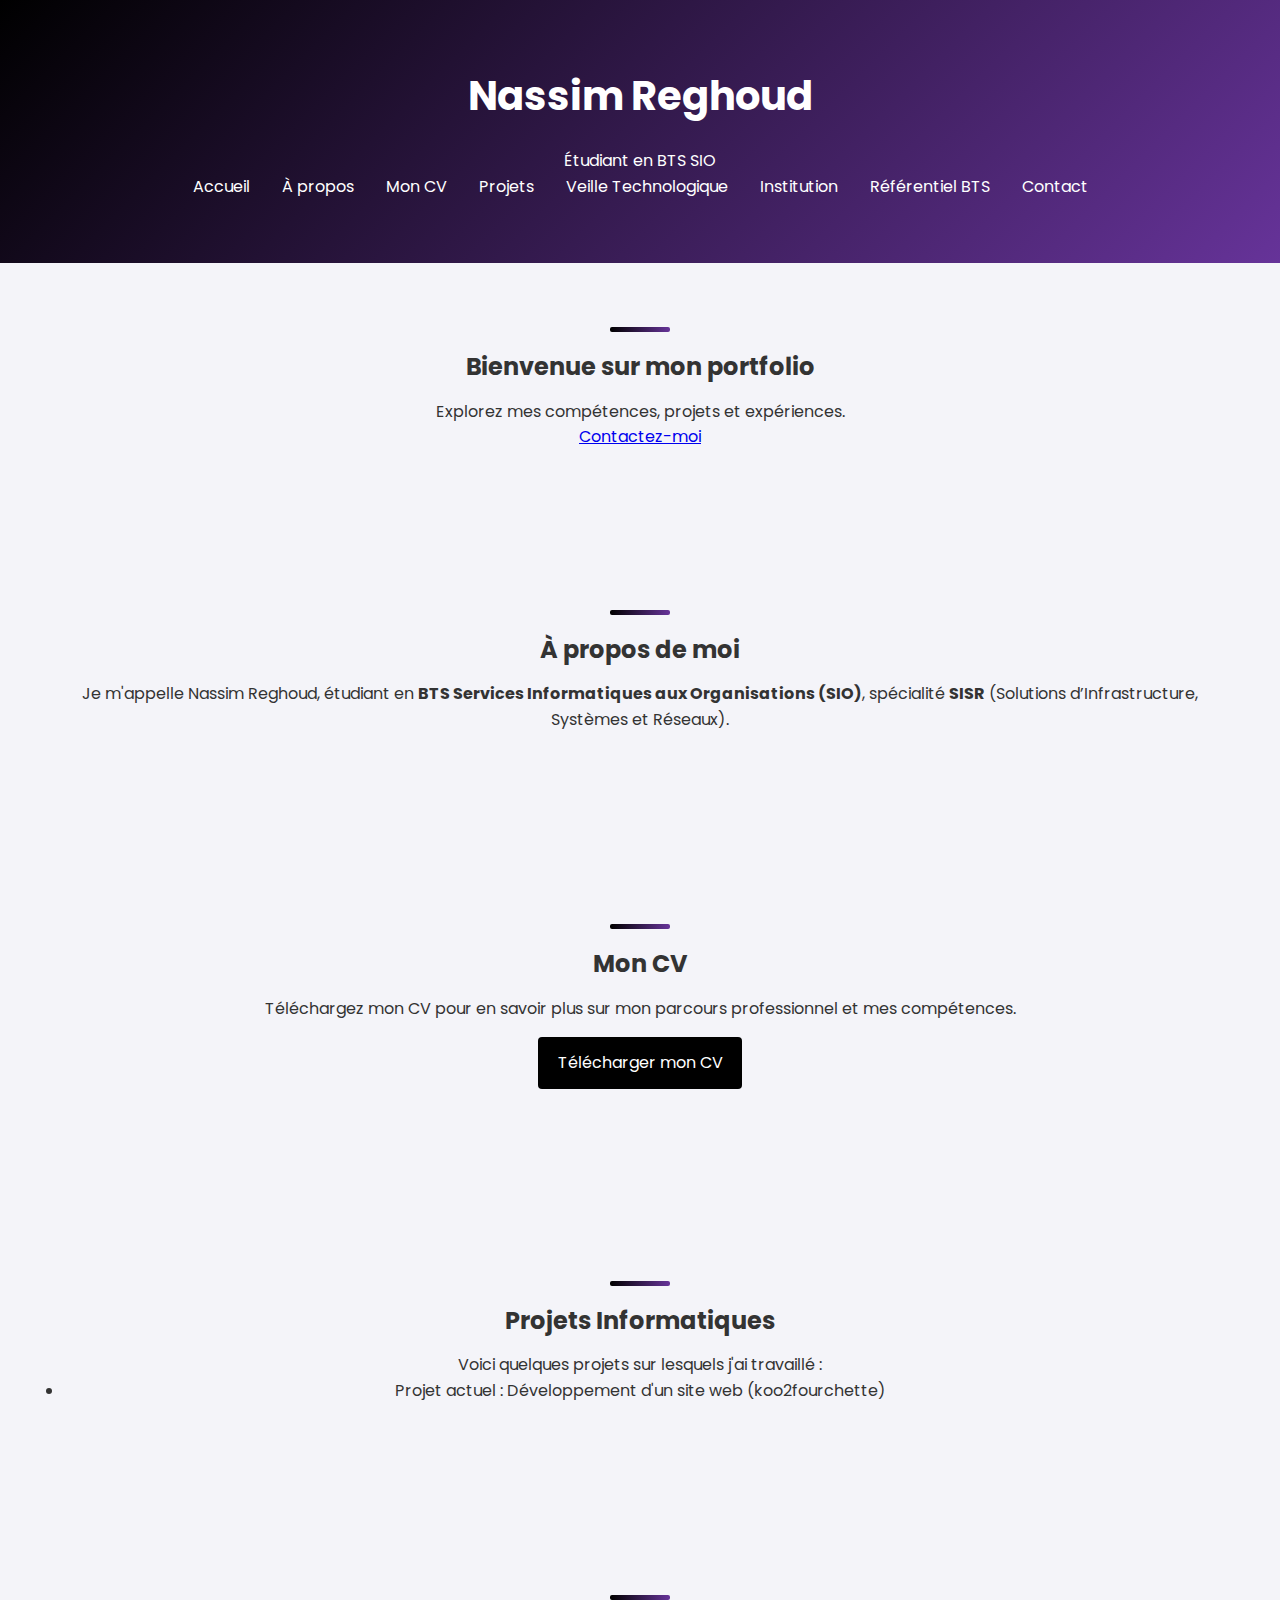
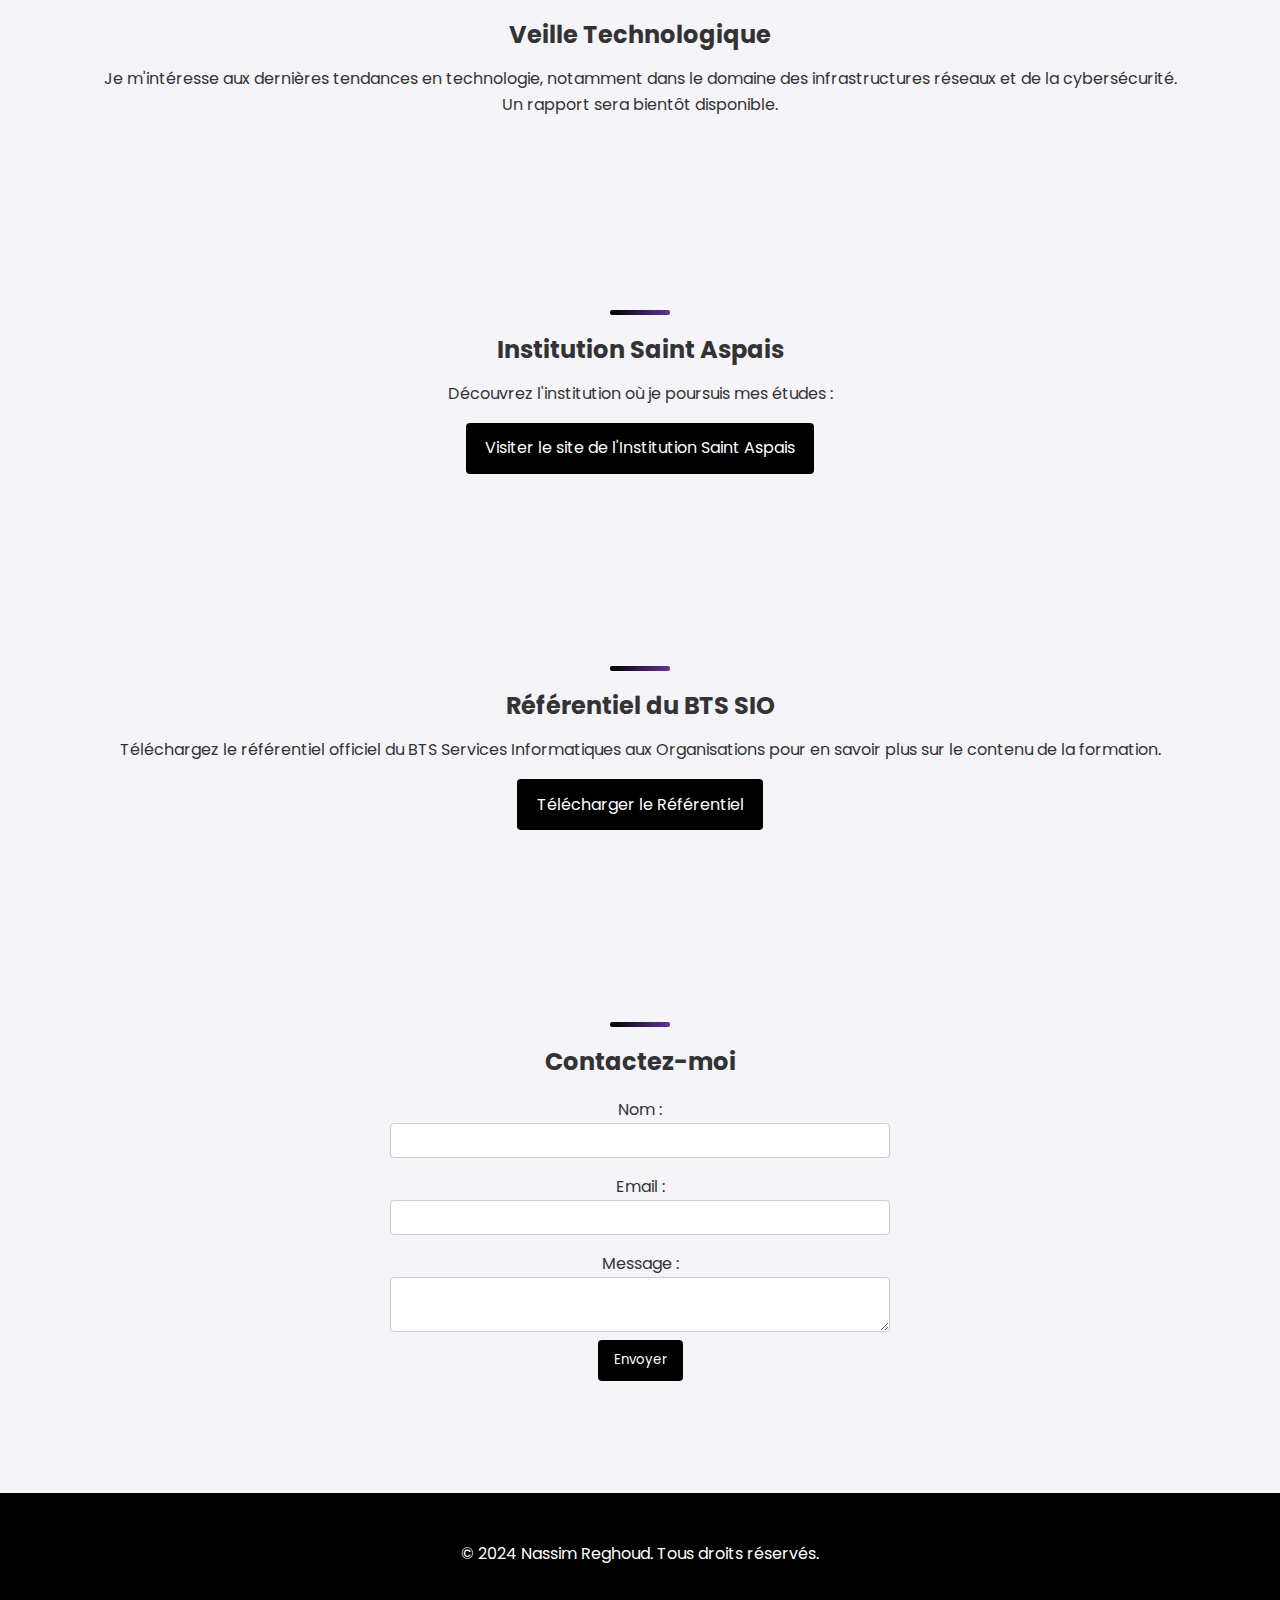
<file: index.html>
<!DOCTYPE html>
<html lang="fr">
<head>
    <meta charset="UTF-8">
    <meta name="viewport" content="width=device-width, initial-scale=1.0">
    <title>Portfolio de Nassim Reghoud</title>
    <link rel="stylesheet" href="portfolio.css">
    <link rel="preconnect" href="https://fonts.googleapis.com">
    <link rel="preconnect" href="https://fonts.gstatic.com" crossorigin>
    <link href="https://fonts.googleapis.com/css2?family=Poppins:wght@300;500;700&display=swap" rel="stylesheet">
</head>
<body>
    <header class="header">
        <div class="circle-bg"></div>
        <div class="container">
            <h1>Nassim Reghoud</h1>
            <p>Étudiant en BTS SIO</p>
            <nav>
                <ul>
                    <li><a href="#home">Accueil</a></li>
                    <li><a href="#about">À propos</a></li>
                    <li><a href="#resume">Mon CV</a></li>
                    <li><a href="#projects">Projets</a></li>
                    <li><a href="#veille">Veille Technologique</a></li>
                    <li><a href="#institution">Institution</a></li>
                    <li><a href="#bts-reference">Référentiel BTS</a></li>
                    <li><a href="#contact">Contact</a></li>
                </ul>
            </nav>
        </div>
    </header>

    <section id="home" class="home-section">
        <div class="intro">
            <div class="section-bar"></div>
            <h2>Bienvenue sur mon portfolio</h2>
            <p>Explorez mes compétences, projets et expériences.</p>
            <a href="#contact" class="cta-button">Contactez-moi</a>
        </div>
    </section>

    <section id="about" class="about-section">
        <div class="container">
            <div class="section-bar"></div>
            <h2>À propos de moi</h2>
            <p>Je m'appelle Nassim Reghoud, étudiant en <strong>BTS Services Informatiques aux Organisations (SIO)</strong>, spécialité <strong>SISR</strong> (Solutions d’Infrastructure, Systèmes et Réseaux).</p>
        </div>
    </section>

    <section id="resume" class="resume-section">
        <div class="container">
            <div class="section-bar"></div>
            <h2>Mon CV</h2>
            <p>Téléchargez mon CV pour en savoir plus sur mon parcours professionnel et mes compétences.</p>
            <a href="CV NASSIM REGHOUD.pdf" class="cv-button" download>Télécharger mon CV</a>
        </div>
    </section>

    <section id="projects" class="projects-section">
        <div class="container">
            <div class="section-bar"></div>
            <h2>Projets Informatiques</h2>
            <p>Voici quelques projets sur lesquels j'ai travaillé :</p>
            <ul>
                <li>Projet actuel : Développement d'un site web (koo2fourchette)</li>
            </ul>
        </div>
    </section>

    <section id="veille" class="veille-section">
        <div class="container">
            <div class="section-bar"></div>
            <h2>Veille Technologique</h2>
            <p>Je m'intéresse aux dernières tendances en technologie, notamment dans le domaine des infrastructures réseaux et de la cybersécurité.</p>
            <p>Un rapport sera bientôt disponible.</p>
        </div>
    </section>

    <section id="institution" class="institution-section">
        <div class="container">
            <div class="section-bar"></div>
            <h2>Institution Saint Aspais</h2>
            <p>Découvrez l'institution où je poursuis mes études :</p>
            <a href="https://institutionsaintaspais.fr/" target="_blank" class="institution-link">Visiter le site de l'Institution Saint Aspais</a>
        </div>
    </section>

    <section id="bts-reference" class="bts-reference-section">
        <div class="container">
            <div class="section-bar"></div>
            <h2>Référentiel du BTS SIO</h2>
            <p>Téléchargez le référentiel officiel du BTS Services Informatiques aux Organisations pour en savoir plus sur le contenu de la formation.</p>
            <a href="référentielSIO.pdf" class="ref-button" download>Télécharger le Référentiel</a>
        </div>
    </section>

    <section id="contact" class="contact-section">
        <div class="container">
            <div class="section-bar"></div>
            <h2>Contactez-moi</h2>
            <form action="#" method="post">
                <label for="name">Nom :</label>
                <input type="text" id="name" name="name" required>

                <label for="email">Email :</label>
                <input type="email" id="email" name="email" required>

                <label for="message">Message :</label>
                <textarea id="message" name="message" required></textarea>

                <button type="submit">Envoyer</button>
            </form>
        </div>
    </section>

    <footer>
        <div class="container">
            <p>&copy; 2024 Nassim Reghoud. Tous droits réservés.</p>
        </div>
    </footer>
</body>
</html>
</file>
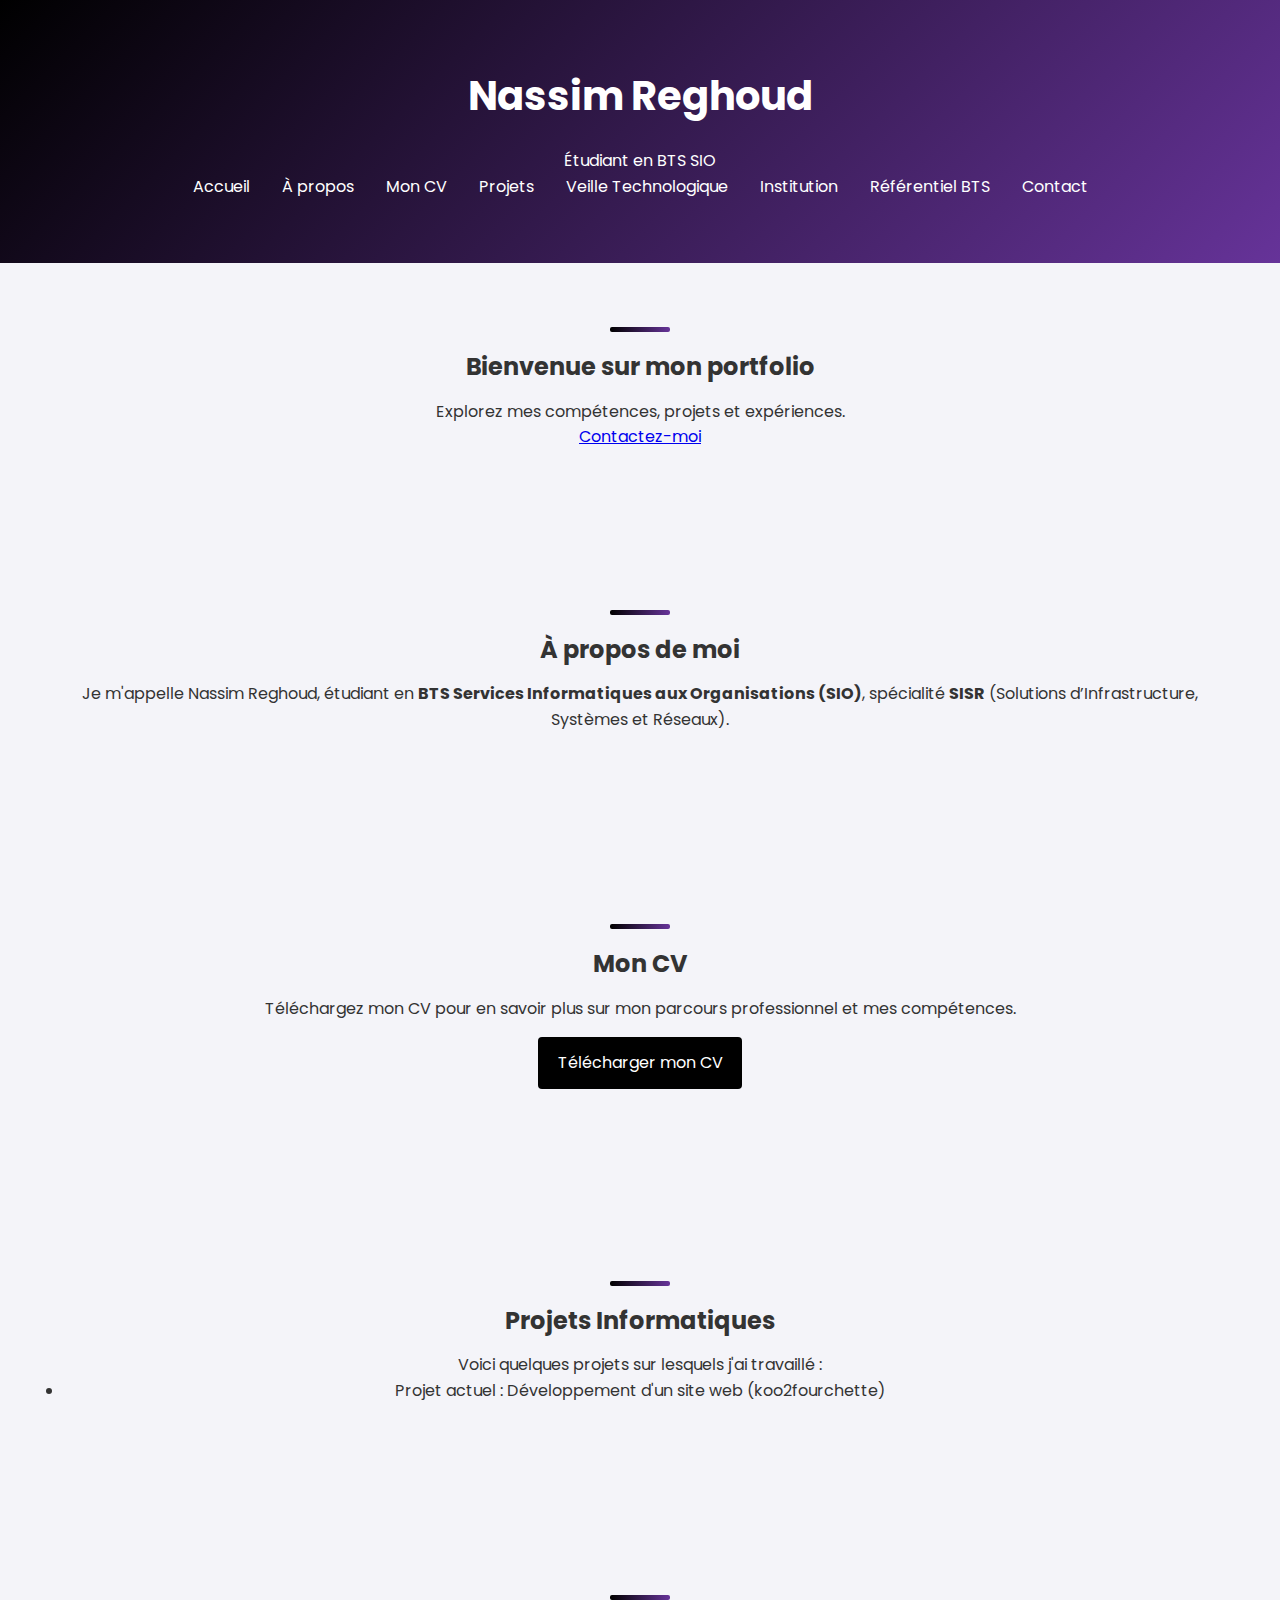
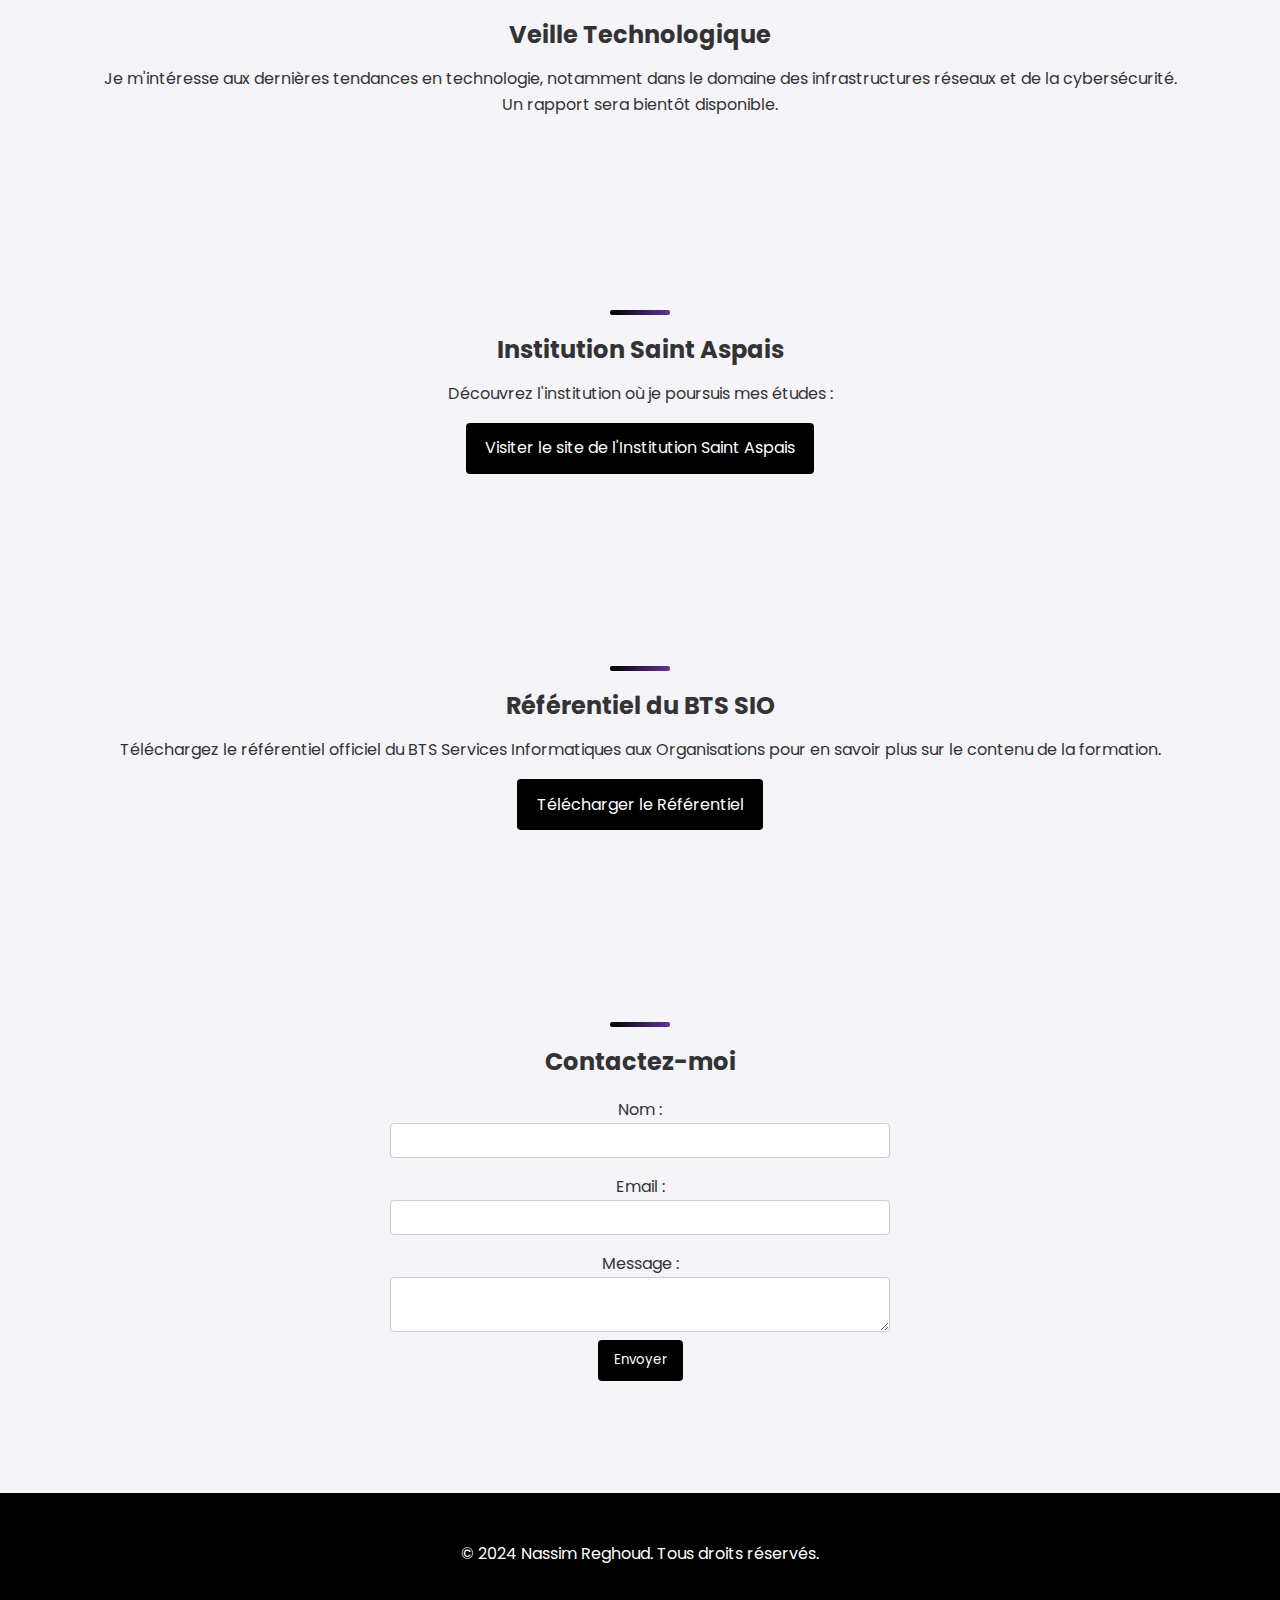
<file: portfolio.html>
<!DOCTYPE html>
<html lang="fr">
<head>
    <meta charset="UTF-8">
    <meta name="viewport" content="width=device-width, initial-scale=1.0">
    <title>Portfolio de Nassim Reghoud</title>
    <link rel="stylesheet" href="portfolio.css">
    <link rel="preconnect" href="https://fonts.googleapis.com">
    <link rel="preconnect" href="https://fonts.gstatic.com" crossorigin>
    <link href="https://fonts.googleapis.com/css2?family=Poppins:wght@300;500;700&display=swap" rel="stylesheet">
</head>
<body>
    <header class="header">
        <div class="circle-bg"></div>
        <div class="container">
            <h1>Nassim Reghoud</h1>
            <p>Étudiant en BTS SIO</p>
            <nav>
                <ul>
                    <li><a href="#home">Accueil</a></li>
                    <li><a href="#about">À propos</a></li>
                    <li><a href="#resume">Mon CV</a></li>
                    <li><a href="#projects">Projets</a></li>
                    <li><a href="#veille">Veille Technologique</a></li>
                    <li><a href="#institution">Institution</a></li>
                    <li><a href="#bts-reference">Référentiel BTS</a></li>
                    <li><a href="#contact">Contact</a></li>
                </ul>
            </nav>
        </div>
    </header>

    <section id="home" class="home-section">
        <div class="intro">
            <div class="section-bar"></div>
            <h2>Bienvenue sur mon portfolio</h2>
            <p>Explorez mes compétences, projets et expériences.</p>
            <a href="#contact" class="cta-button">Contactez-moi</a>
        </div>
    </section>

    <section id="about" class="about-section">
        <div class="container">
            <div class="section-bar"></div>
            <h2>À propos de moi</h2>
            <p>Je m'appelle Nassim Reghoud, étudiant en <strong>BTS Services Informatiques aux Organisations (SIO)</strong>, spécialité <strong>SISR</strong> (Solutions d’Infrastructure, Systèmes et Réseaux).</p>
        </div>
    </section>

    <section id="resume" class="resume-section">
        <div class="container">
            <div class="section-bar"></div>
            <h2>Mon CV</h2>
            <p>Téléchargez mon CV pour en savoir plus sur mon parcours professionnel et mes compétences.</p>
            <a href="file:///C:/Users/nassi/Downloads/CV%20NASSIM%20REGHOUD.pdf" class="cv-button" download>Télécharger mon CV</a>
        </div>
    </section>

    <section id="projects" class="projects-section">
        <div class="container">
            <div class="section-bar"></div>
            <h2>Projets Informatiques</h2>
            <p>Voici quelques projets sur lesquels j'ai travaillé :</p>
            <ul>
                <li>Projet actuel : Développement d'un site web (koo2fourchette)</li>
            </ul>
        </div>
    </section>

    <section id="veille" class="veille-section">
        <div class="container">
            <div class="section-bar"></div>
            <h2>Veille Technologique</h2>
            <p>Je m'intéresse aux dernières tendances en technologie, notamment dans le domaine des infrastructures réseaux et de la cybersécurité.</p>
            <p>Un rapport sera bientôt disponible.</p>
        </div>
    </section>

    <section id="institution" class="institution-section">
        <div class="container">
            <div class="section-bar"></div>
            <h2>Institution Saint Aspais</h2>
            <p>Découvrez l'institution où je poursuis mes études :</p>
            <a href="https://www.saint-aspais.org" target="_blank" class="institution-link">Visiter le site de l'Institution Saint Aspais</a>
        </div>
    </section>

    <section id="bts-reference" class="bts-reference-section">
        <div class="container">
            <div class="section-bar"></div>
            <h2>Référentiel du BTS SIO</h2>
            <p>Téléchargez le référentiel officiel du BTS Services Informatiques aux Organisations pour en savoir plus sur le contenu de la formation.</p>
            <a href="file:///C:/Users/nassi/Downloads/BTS_ServicesInformatiquesOrganisations.pdf" class="ref-button" download>Télécharger le Référentiel</a>
        </div>
    </section>

    <section id="contact" class="contact-section">
        <div class="container">
            <div class="section-bar"></div>
            <h2>Contactez-moi</h2>
            <form action="#" method="post">
                <label for="name">Nom :</label>
                <input type="text" id="name" name="name" required>

                <label for="email">Email :</label>
                <input type="email" id="email" name="email" required>

                <label for="message">Message :</label>
                <textarea id="message" name="message" required></textarea>

                <button type="submit">Envoyer</button>
            </form>
        </div>
    </section>

    <footer>
        <div class="container">
            <p>&copy; 2024 Nassim Reghoud. Tous droits réservés.</p>
        </div>
    </footer>
</body>
</html>
</file>
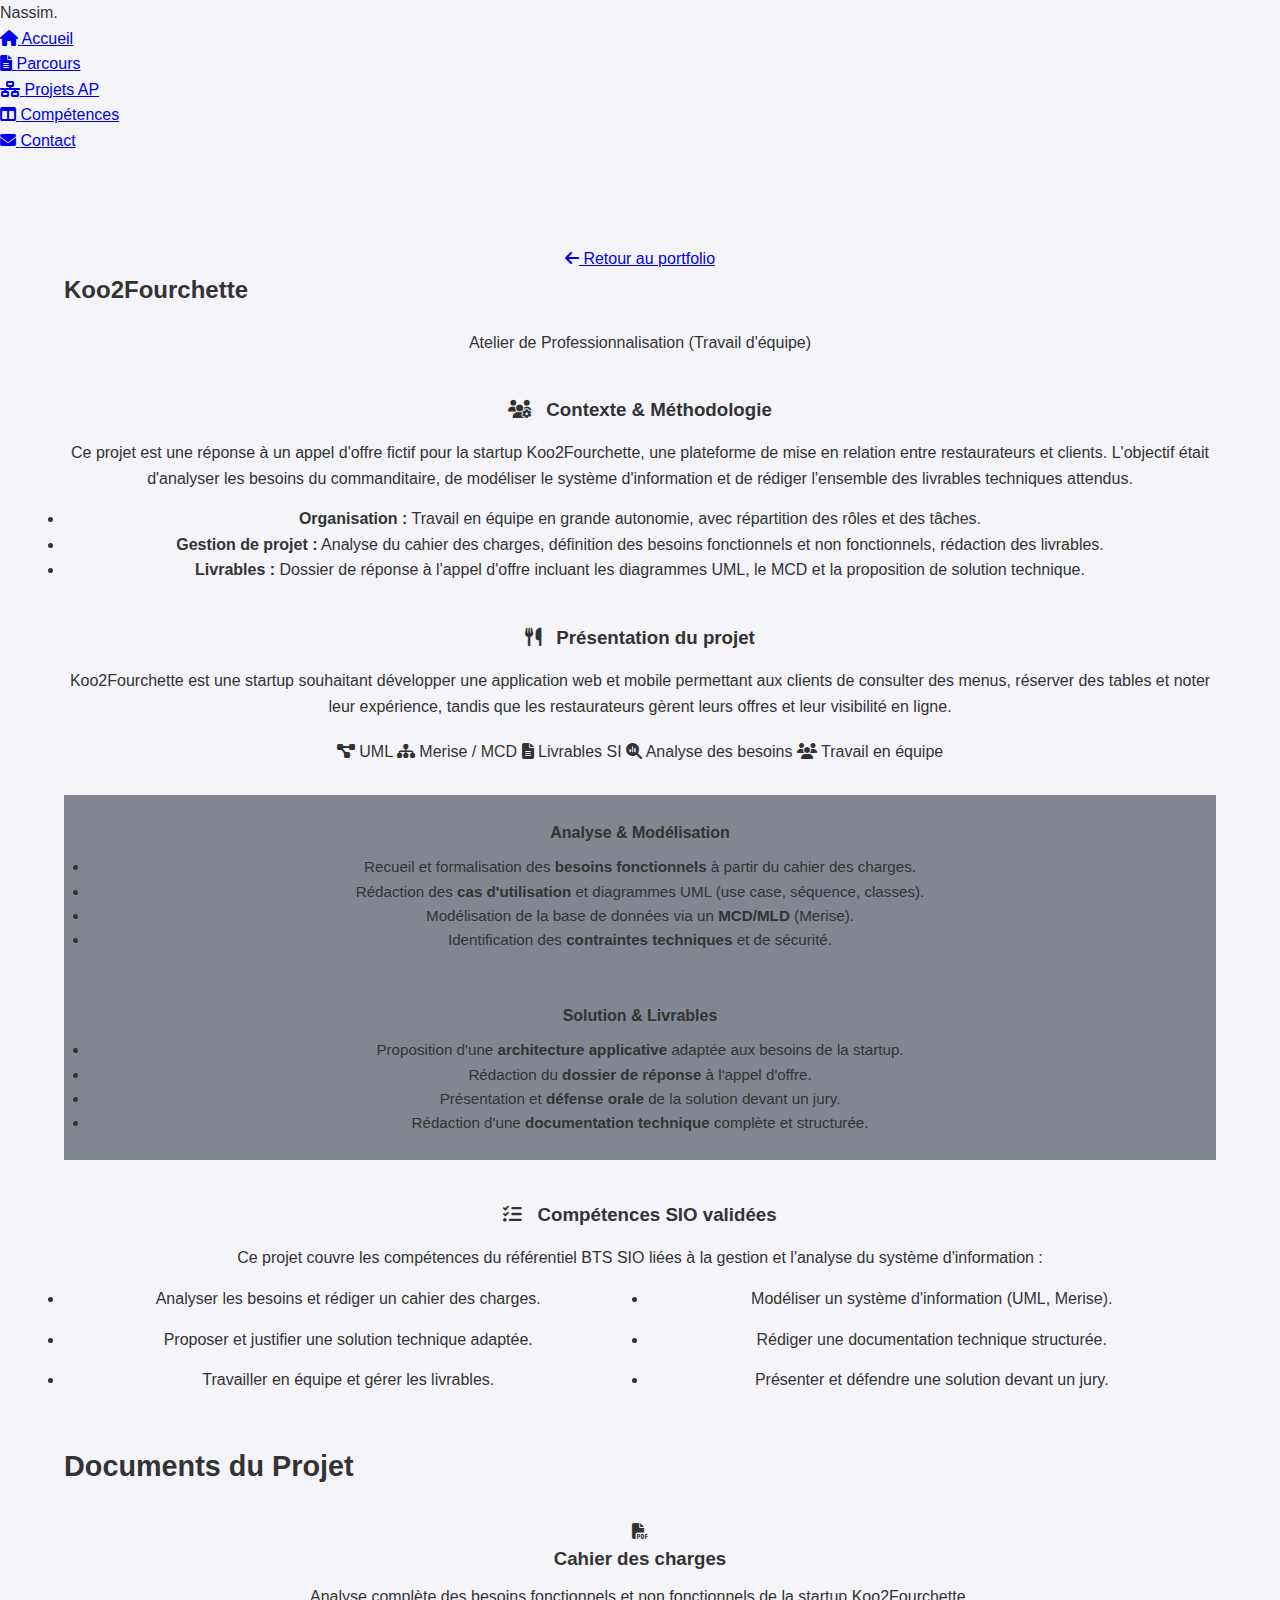
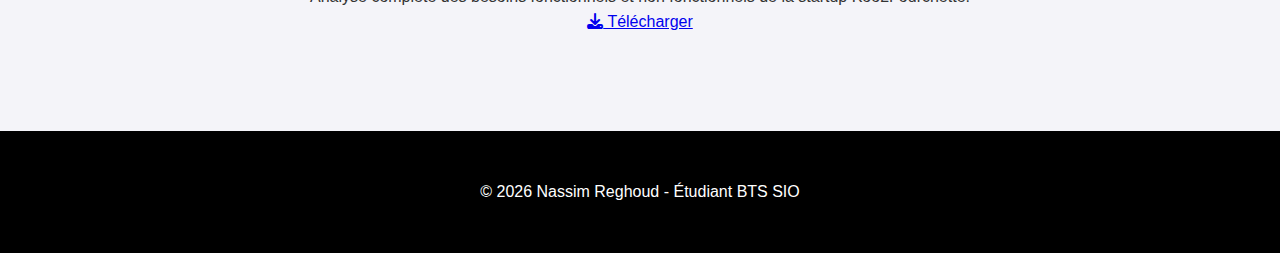
<file: projet-koo2fourchette.html>
<!DOCTYPE html>
<html lang="fr">
<head>
    <meta charset="UTF-8">
    <meta name="viewport" content="width=device-width, initial-scale=1.0">
    <title>Projet Koo2Fourchette | Nassim Reghoud</title>
    <link href="https://fonts.googleapis.com/css2?family=Plus+Jakarta+Sans:wght@300;400;600;700&display=swap" rel="stylesheet">
    <link rel="stylesheet" href="https://cdnjs.cloudflare.com/ajax/libs/font-awesome/6.4.2/css/all.min.css">
    <link rel="stylesheet" href="portfolio.css">
</head>
<body>

    <nav class="sidebar">
        <div class="logo">Nassim<span>.</span></div>
        <ul class="nav-links">
            <li><a href="index.html#home"><i class="fa-solid fa-house"></i> <span>Accueil</span></a></li>
            <li><a href="index.html#experience"><i class="fa-solid fa-file-lines"></i> <span>Parcours</span></a></li>
            <li><a href="index.html#projects" class="active"><i class="fa-solid fa-network-wired"></i> <span>Projets AP</span></a></li>
            <li><a href="index.html#skills"><i class="fa-solid fa-table-columns"></i> <span>Compétences</span></a></li>
            <li><a href="index.html#contact"><i class="fa-solid fa-envelope"></i> <span>Contact</span></a></li>
        </ul>
    </nav>

    <main class="main-content">

        <section class="section" style="padding-top: 60px;">
            <div class="container reveal active">
                <a href="index.html#projects" class="btn secondary small" style="margin-bottom: 30px;"><i class="fa-solid fa-arrow-left"></i> Retour au portfolio</a>

                <h2 class="title" style="text-align: left; margin-bottom: 20px;">Koo2Fourchette</h2>
                <div class="status-badge" style="margin-bottom: 40px;">Atelier de Professionnalisation (Travail d'équipe)</div>

                <div class="about-card" style="margin-bottom: 40px;">
                    <h3><i class="fa-solid fa-users-gear" style="color: var(--primary); margin-right: 10px;"></i> Contexte & Méthodologie</h3>
                    <p style="margin-top: 15px; color: var(--text-muted);">
                        Ce projet est une réponse à un appel d'offre fictif pour la startup Koo2Fourchette, une plateforme de mise en relation entre restaurateurs et clients. L'objectif était d'analyser les besoins du commanditaire, de modéliser le système d'information et de rédiger l'ensemble des livrables techniques attendus.
                    </p>
                    <ul class="task-list" style="margin-top: 15px;">
                        <li><strong>Organisation :</strong> Travail en équipe en grande autonomie, avec répartition des rôles et des tâches.</li>
                        <li><strong>Gestion de projet :</strong> Analyse du cahier des charges, définition des besoins fonctionnels et non fonctionnels, rédaction des livrables.</li>
                        <li><strong>Livrables :</strong> Dossier de réponse à l'appel d'offre incluant les diagrammes UML, le MCD et la proposition de solution technique.</li>
                    </ul>
                </div>

                <div class="about-card" style="margin-bottom: 40px; border-left: 4px solid var(--primary);">
                    <h3><i class="fa-solid fa-utensils" style="color: var(--primary); margin-right: 10px;"></i> Présentation du projet</h3>
                    <p style="margin-top: 15px; color: var(--text-muted);">
                        Koo2Fourchette est une startup souhaitant développer une application web et mobile permettant aux clients de consulter des menus, réserver des tables et noter leur expérience, tandis que les restaurateurs gèrent leurs offres et leur visibilité en ligne.
                    </p>

                    <div class="tech-stack" style="margin-top: 20px;">
                        <span class="tech-badge"><i class="fa-solid fa-diagram-project"></i> UML</span>
                        <span class="tech-badge"><i class="fa-solid fa-sitemap"></i> Merise / MCD</span>
                        <span class="tech-badge"><i class="fa-solid fa-file-lines"></i> Livrables SI</span>
                        <span class="tech-badge"><i class="fa-solid fa-magnifying-glass-chart"></i> Analyse des besoins</span>
                        <span class="tech-badge"><i class="fa-solid fa-users"></i> Travail en équipe</span>
                    </div>

                    <div class="skills-grid" style="margin-top: 30px; grid-template-columns: 1fr 1fr;">
                        <div class="skill-item" style="padding: 25px; border: none; background: rgba(15, 23, 42, 0.5);">
                            <h4 style="color: var(--text-white); margin-bottom: 10px;">Analyse & Modélisation</h4>
                            <ul class="task-list" style="font-size: 0.95rem;">
                                <li>Recueil et formalisation des <strong>besoins fonctionnels</strong> à partir du cahier des charges.</li>
                                <li>Rédaction des <strong>cas d'utilisation</strong> et diagrammes UML (use case, séquence, classes).</li>
                                <li>Modélisation de la base de données via un <strong>MCD/MLD</strong> (Merise).</li>
                                <li>Identification des <strong>contraintes techniques</strong> et de sécurité.</li>
                            </ul>
                        </div>
                        <div class="skill-item" style="padding: 25px; border: none; background: rgba(15, 23, 42, 0.5);">
                            <h4 style="color: var(--text-white); margin-bottom: 10px;">Solution & Livrables</h4>
                            <ul class="task-list" style="font-size: 0.95rem;">
                                <li>Proposition d'une <strong>architecture applicative</strong> adaptée aux besoins de la startup.</li>
                                <li>Rédaction du <strong>dossier de réponse</strong> à l'appel d'offre.</li>
                                <li>Présentation et <strong>défense orale</strong> de la solution devant un jury.</li>
                                <li>Rédaction d'une <strong>documentation technique</strong> complète et structurée.</li>
                            </ul>
                        </div>
                    </div>
                </div>

                <div class="about-card" style="margin-bottom: 40px;">
                    <h3><i class="fa-solid fa-list-check" style="color: var(--primary); margin-right: 10px;"></i> Compétences SIO validées</h3>
                    <p style="margin-top: 15px; color: var(--text-muted);">Ce projet couvre les compétences du référentiel BTS SIO liées à la gestion et l'analyse du système d'information :</p>
                    <ul class="task-list" style="margin-top: 15px; display: grid; grid-template-columns: 1fr 1fr; gap: 15px;">
                        <li>Analyser les besoins et rédiger un cahier des charges.</li>
                        <li>Modéliser un système d'information (UML, Merise).</li>
                        <li>Proposer et justifier une solution technique adaptée.</li>
                        <li>Rédiger une documentation technique structurée.</li>
                        <li>Travailler en équipe et gérer les livrables.</li>
                        <li>Présenter et défendre une solution devant un jury.</li>
                    </ul>
                </div>

                <h3 class="title" style="font-size: 1.8rem; text-align: left; margin-top: 50px; margin-bottom: 30px;">Documents du Projet</h3>
                <div class="skills-grid">
                    <div class="skill-item cert-card reveal active">
                        <div class="cert-icon"><i class="fa-solid fa-file-pdf"></i></div>
                        <h3>Cahier des charges</h3>
                        <p class="cert-desc">Analyse complète des besoins fonctionnels et non fonctionnels de la startup Koo2Fourchette.</p>
                        <div class="cert-btn-container">
                            <a href="Projet-AP-SIO1.pdf" class="btn secondary small" download><i class="fa-solid fa-download"></i> Télécharger</a>
                        </div>
                    </div>
                </div>

            </div>
        </section>

        <footer>
            <div class="container">
                <p>&copy; 2026 Nassim Reghoud - Étudiant BTS SIO</p>
            </div>
        </footer>

    </main>

    <script>
        document.addEventListener('DOMContentLoaded', () => {
            const reveals = document.querySelectorAll('.reveal');
            const revealOnScroll = () => {
                const windowHeight = window.innerHeight;
                const elementVisible = 100;
                reveals.forEach((reveal) => {
                    const elementTop = reveal.getBoundingClientRect().top;
                    if (elementTop < windowHeight - elementVisible) {
                        reveal.classList.add('active');
                    }
                });
            };
            window.addEventListener('scroll', revealOnScroll);
            revealOnScroll();
        });
    </script>
</body>
</html>
</file>
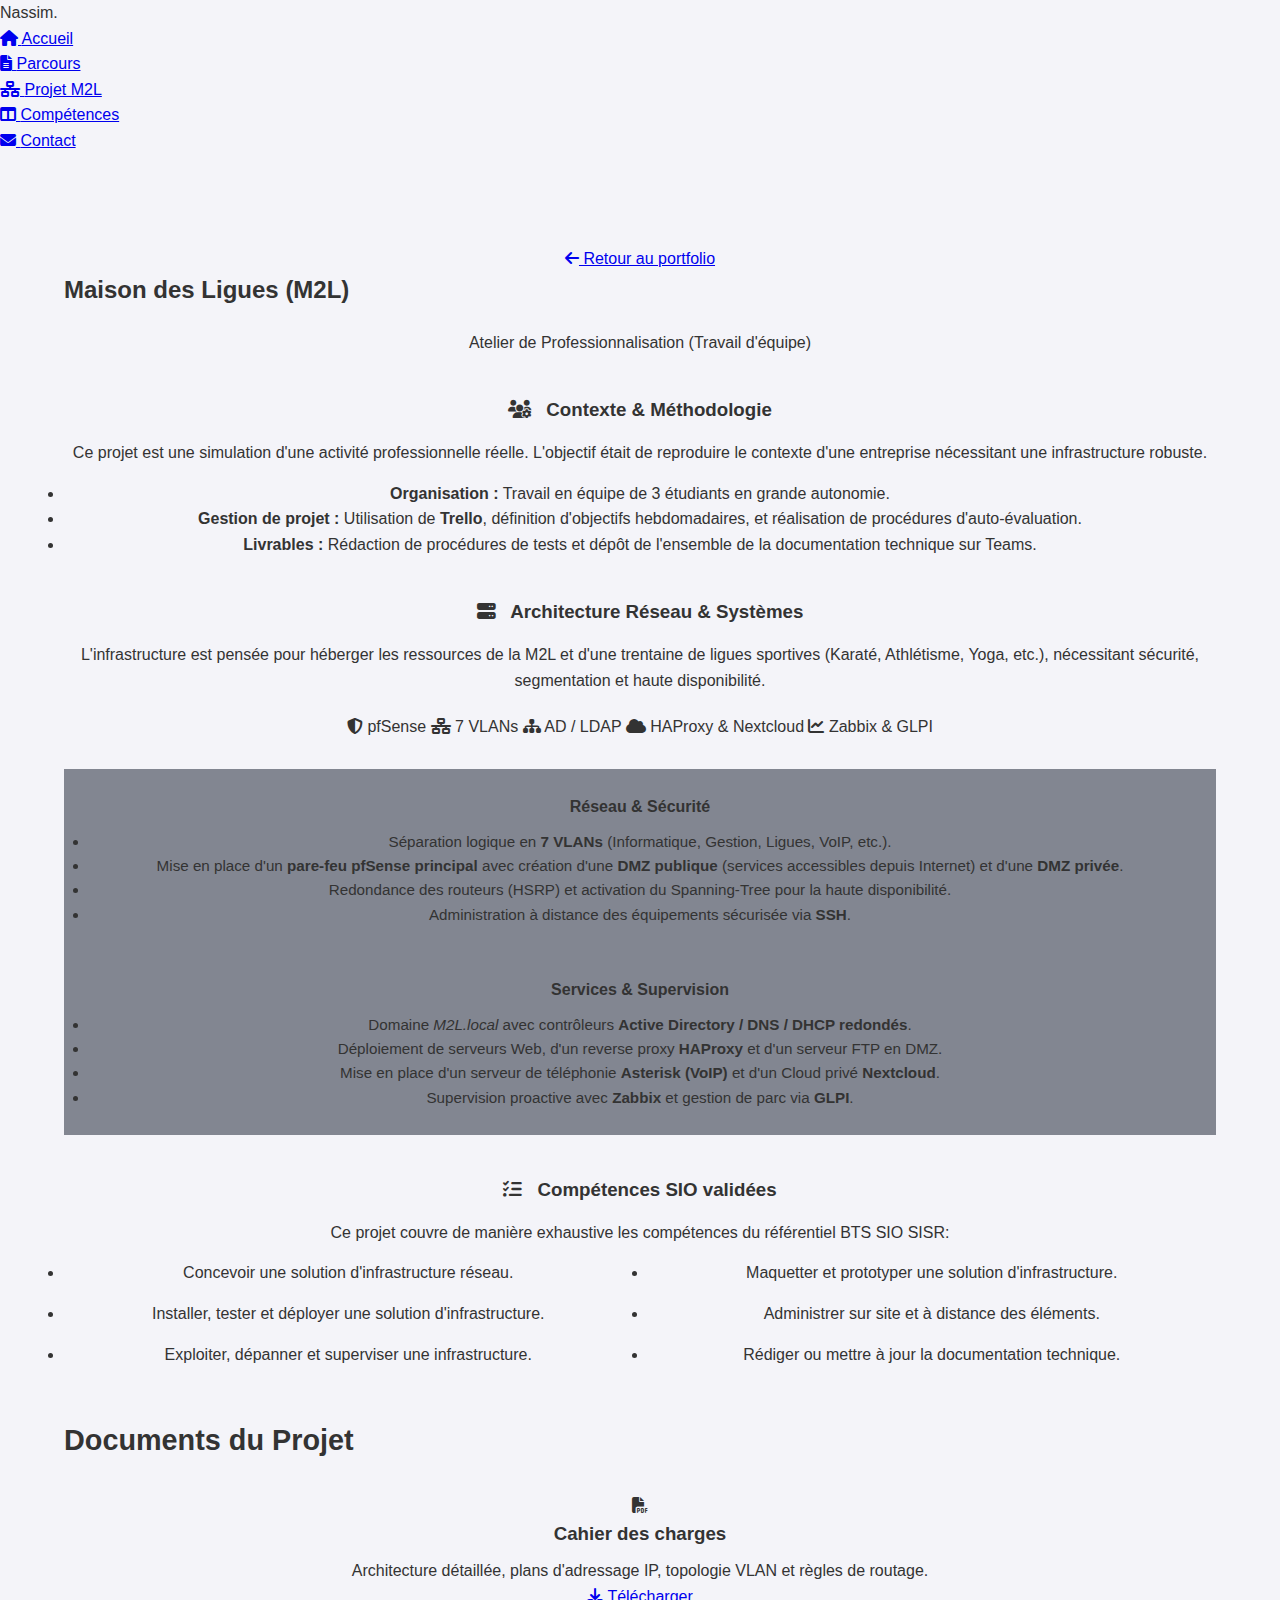
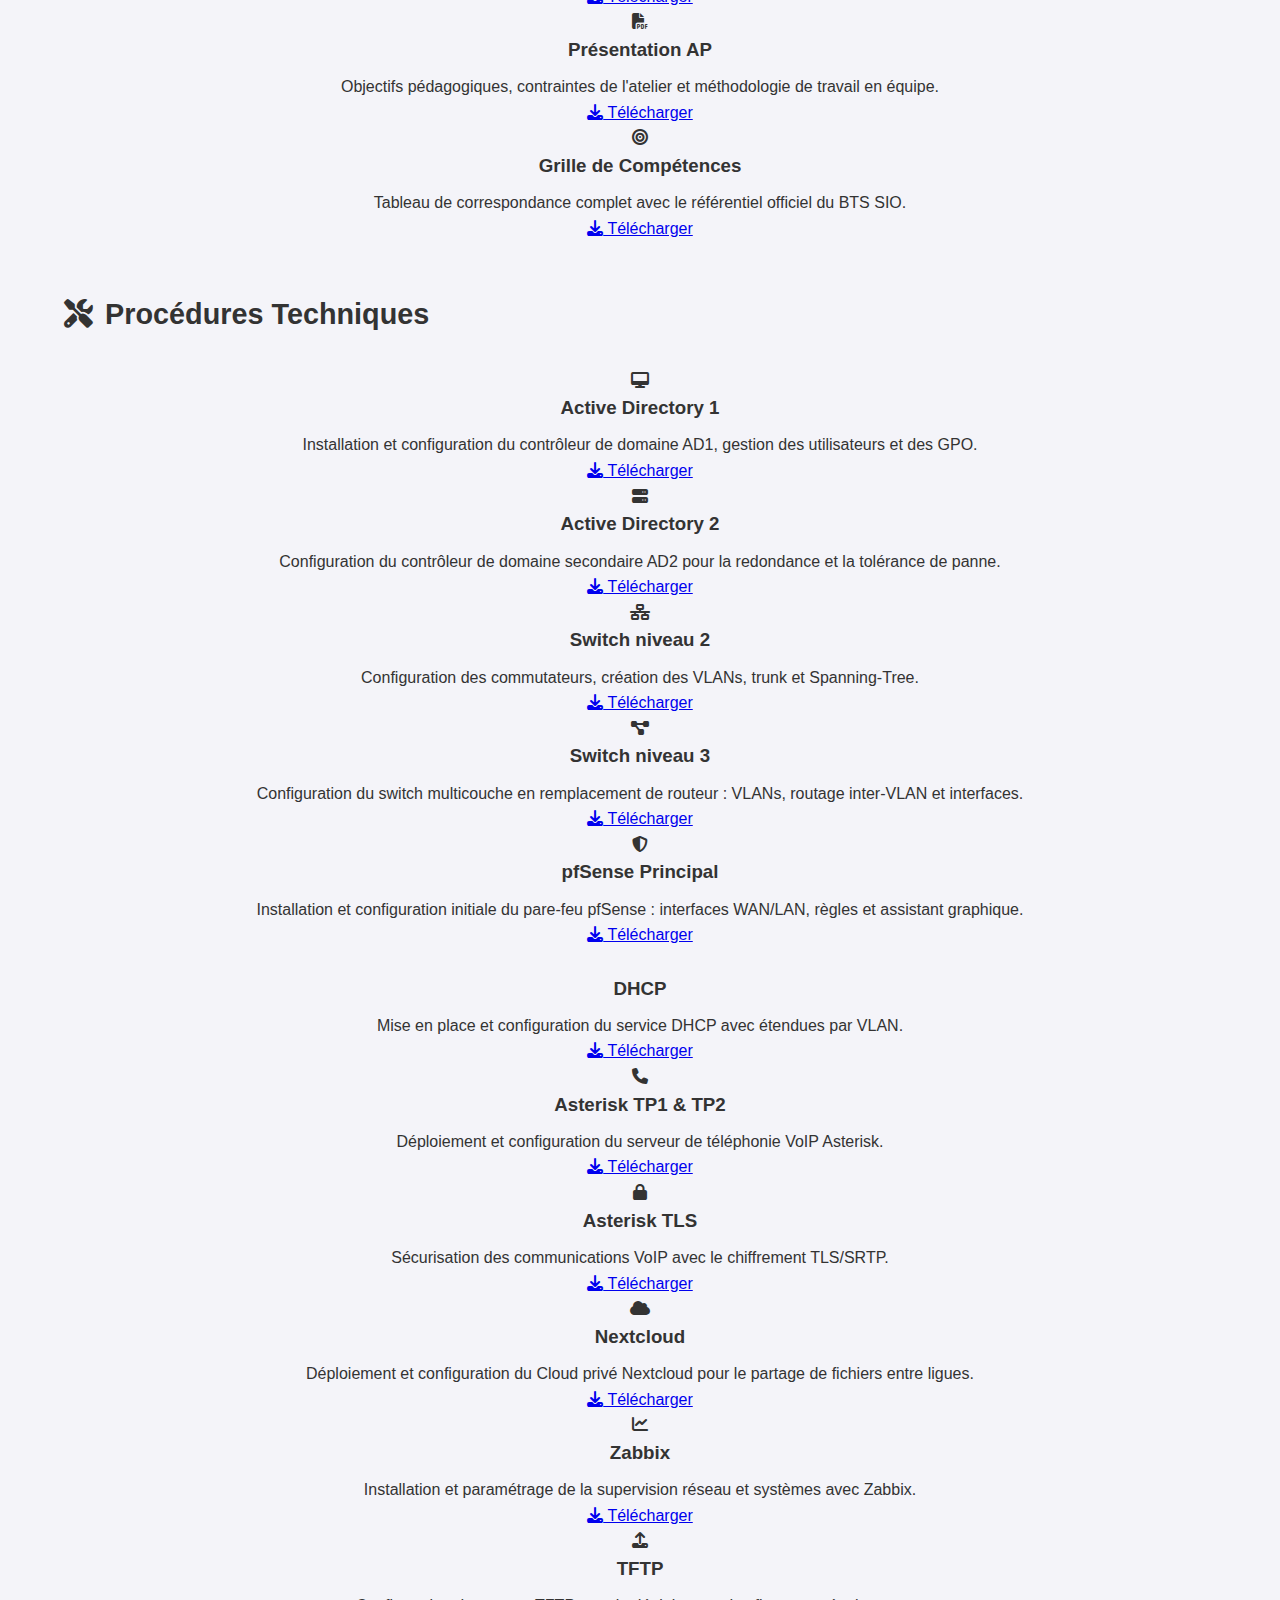
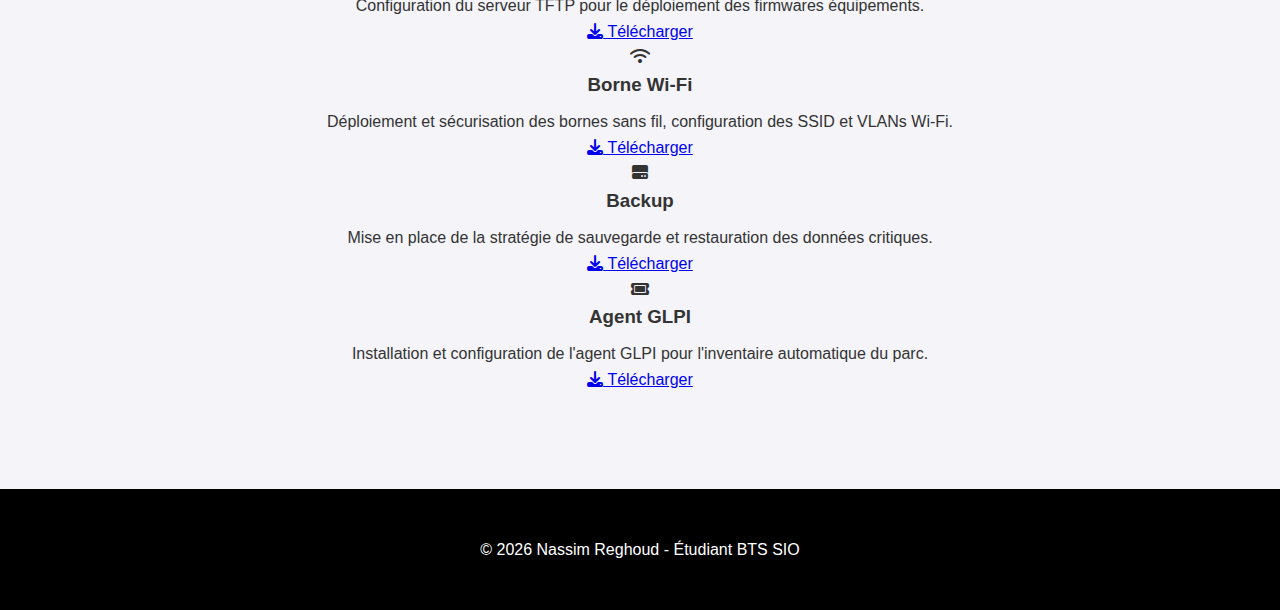
<file: projet-m2l.html>
<!DOCTYPE html>
<html lang="fr">
<head>
    <meta charset="UTF-8">
    <meta name="viewport" content="width=device-width, initial-scale=1.0">
    <title>Projet M2L | Nassim Reghoud</title>
    <link href="https://fonts.googleapis.com/css2?family=Plus+Jakarta+Sans:wght@300;400;600;700&display=swap" rel="stylesheet">
    <link rel="stylesheet" href="https://cdnjs.cloudflare.com/ajax/libs/font-awesome/6.4.2/css/all.min.css">
    <link rel="stylesheet" href="portfolio.css">
</head>
<body>

    <nav class="sidebar">
        <div class="logo">Nassim<span>.</span></div>
        <ul class="nav-links">
            <li><a href="index.html#home"><i class="fa-solid fa-house"></i> <span>Accueil</span></a></li>
            <li><a href="index.html#experience"><i class="fa-solid fa-file-lines"></i> <span>Parcours</span></a></li>
            <li><a href="index.html#projects" class="active"><i class="fa-solid fa-network-wired"></i> <span>Projet M2L</span></a></li>
            <li><a href="index.html#skills"><i class="fa-solid fa-table-columns"></i> <span>Compétences</span></a></li>
            <li><a href="index.html#contact"><i class="fa-solid fa-envelope"></i> <span>Contact</span></a></li>
        </ul>
    </nav>

    <main class="main-content">
        
        <section class="section" style="padding-top: 60px;">
            <div class="container reveal active">
                <a href="index.html#projects" class="btn secondary small" style="margin-bottom: 30px;"><i class="fa-solid fa-arrow-left"></i> Retour au portfolio</a>
                
                <h2 class="title" style="text-align: left; margin-bottom: 20px;">Maison des Ligues (M2L)</h2>
                <div class="status-badge" style="margin-bottom: 40px;">Atelier de Professionnalisation (Travail d'équipe)</div>

                <div class="about-card" style="margin-bottom: 40px;">
                    <h3><i class="fa-solid fa-users-gear" style="color: var(--primary); margin-right: 10px;"></i> Contexte & Méthodologie</h3>
                    <p style="margin-top: 15px; color: var(--text-muted);">
                        Ce projet est une simulation d'une activité professionnelle réelle. L'objectif était de reproduire le contexte d'une entreprise nécessitant une infrastructure robuste. 
                    </p>
                    <ul class="task-list" style="margin-top: 15px;">
                        <li><strong>Organisation :</strong> Travail en équipe de 3 étudiants en grande autonomie.</li>
                        <li><strong>Gestion de projet :</strong> Utilisation de <strong>Trello</strong>, définition d'objectifs hebdomadaires, et réalisation de procédures d'auto-évaluation.</li>
                        <li><strong>Livrables :</strong> Rédaction de procédures de tests et dépôt de l'ensemble de la documentation technique sur Teams.</li>
                    </ul>
                </div>

                <div class="about-card" style="margin-bottom: 40px; border-left: 4px solid var(--primary);">
                    <h3><i class="fa-solid fa-server" style="color: var(--primary); margin-right: 10px;"></i> Architecture Réseau & Systèmes</h3>
                    <p style="margin-top: 15px; color: var(--text-muted);">
                        L'infrastructure est pensée pour héberger les ressources de la M2L et d'une trentaine de ligues sportives (Karaté, Athlétisme, Yoga, etc.), nécessitant sécurité, segmentation et haute disponibilité.
                    </p>
                    
                    <div class="tech-stack" style="margin-top: 20px;">
                        <span class="tech-badge"><i class="fa-solid fa-shield-halved"></i> pfSense</span>
                        <span class="tech-badge"><i class="fa-solid fa-network-wired"></i> 7 VLANs</span>
                        <span class="tech-badge"><i class="fa-solid fa-sitemap"></i> AD / LDAP</span>
                        <span class="tech-badge"><i class="fa-solid fa-cloud"></i> HAProxy & Nextcloud</span>
                        <span class="tech-badge"><i class="fa-solid fa-chart-line"></i> Zabbix & GLPI</span>
                    </div>

                    <div class="skills-grid" style="margin-top: 30px; grid-template-columns: 1fr 1fr;">
                        <div class="skill-item" style="padding: 25px; border: none; background: rgba(15, 23, 42, 0.5);">
                            <h4 style="color: var(--text-white); margin-bottom: 10px;">Réseau & Sécurité</h4>
                            <ul class="task-list" style="font-size: 0.95rem;">
                                <li>Séparation logique en <strong>7 VLANs</strong> (Informatique, Gestion, Ligues, VoIP, etc.).</li>
                                <li>Mise en place d'un <strong>pare-feu pfSense principal</strong> avec création d'une <strong>DMZ publique</strong> (services accessibles depuis Internet) et d'une <strong>DMZ privée</strong>.</li>
                                <li>Redondance des routeurs (HSRP) et activation du Spanning-Tree pour la haute disponibilité.</li>
                                <li>Administration à distance des équipements sécurisée via <strong>SSH</strong>.</li>
                            </ul>
                        </div>
                        <div class="skill-item" style="padding: 25px; border: none; background: rgba(15, 23, 42, 0.5);">
                            <h4 style="color: var(--text-white); margin-bottom: 10px;">Services & Supervision</h4>
                            <ul class="task-list" style="font-size: 0.95rem;">
                                <li>Domaine <i>M2L.local</i> avec contrôleurs <strong>Active Directory / DNS / DHCP redondés</strong>.</li>
                                <li>Déploiement de serveurs Web, d'un reverse proxy <strong>HAProxy</strong> et d'un serveur FTP en DMZ.</li>
                                <li>Mise en place d'un serveur de téléphonie <strong>Asterisk (VoIP)</strong> et d'un Cloud privé <strong>Nextcloud</strong>.</li>
                                <li>Supervision proactive avec <strong>Zabbix</strong> et gestion de parc via <strong>GLPI</strong>.</li>
                            </ul>
                        </div>
                    </div>
                </div>

                <div class="about-card" style="margin-bottom: 40px;">
                    <h3><i class="fa-solid fa-list-check" style="color: var(--primary); margin-right: 10px;"></i> Compétences SIO validées</h3>
                    <p style="margin-top: 15px; color: var(--text-muted);">Ce projet couvre de manière exhaustive les compétences du référentiel BTS SIO SISR:</p>
                    <ul class="task-list" style="margin-top: 15px; display: grid; grid-template-columns: 1fr 1fr; gap: 15px;">
                        <li>Concevoir une solution d'infrastructure réseau.</li>
                        <li>Maquetter et prototyper une solution d'infrastructure.</li>
                        <li>Installer, tester et déployer une solution d'infrastructure.</li>
                        <li>Administrer sur site et à distance des éléments.</li>
                        <li>Exploiter, dépanner et superviser une infrastructure.</li>
                        <li>Rédiger ou mettre à jour la documentation technique.</li>
                    </ul>
                </div>

                <!-- ── DOCUMENTS DU PROJET ── -->
                <h3 class="title" style="font-size: 1.8rem; text-align: left; margin-top: 50px; margin-bottom: 30px;">Documents du Projet</h3>
                <div class="skills-grid">
                    <div class="skill-item cert-card reveal active">
                        <div class="cert-icon"><i class="fa-solid fa-file-pdf"></i></div>
                        <h3>Cahier des charges</h3>
                        <p class="cert-desc">Architecture détaillée, plans d'adressage IP, topologie VLAN et règles de routage.</p>
                        <div class="cert-btn-container">
                            <a href="Cahier_des_charges_de_la_M2L.pdf" class="btn secondary small" download><i class="fa-solid fa-download"></i> Télécharger</a>
                        </div>
                    </div>
                    <div class="skill-item cert-card reveal active">
                        <div class="cert-icon"><i class="fa-solid fa-file-pdf"></i></div>
                        <h3>Présentation AP</h3>
                        <p class="cert-desc">Objectifs pédagogiques, contraintes de l'atelier et méthodologie de travail en équipe.</p>
                        <div class="cert-btn-container">
                            <a href="0.Présentation_AP.pdf" class="btn secondary small" download><i class="fa-solid fa-download"></i> Télécharger</a>
                        </div>
                    </div>
                    <div class="skill-item cert-card reveal active">
                        <div class="cert-icon"><i class="fa-solid fa-bullseye"></i></div>
                        <h3>Grille de Compétences</h3>
                        <p class="cert-desc">Tableau de correspondance complet avec le référentiel officiel du BTS SIO.</p>
                        <div class="cert-btn-container">
                            <a href="Compétences_à_couvrir.pdf" class="btn secondary small" download><i class="fa-solid fa-download"></i> Télécharger</a>
                        </div>
                    </div>
                </div>

                <!-- ── PROCÉDURES TECHNIQUES ── -->
                <h3 class="title" style="font-size: 1.8rem; text-align: left; margin-top: 50px; margin-bottom: 30px;">
                    <i class="fa-solid fa-screwdriver-wrench" style="color: var(--primary); margin-right: 12px;"></i>Procédures Techniques
                </h3>
                <div class="skills-grid">
                    <div class="skill-item cert-card reveal active">
                        <div class="cert-icon"><i class="fa-solid fa-desktop"></i></div>
                        <h3>Active Directory 1</h3>
                        <p class="cert-desc">Installation et configuration du contrôleur de domaine AD1, gestion des utilisateurs et des GPO.</p>
                        <div class="cert-btn-container">
                            <a href="Documentation AD1.pdf" class="btn secondary small" download><i class="fa-solid fa-download"></i> Télécharger</a>
                        </div>
                    </div>
                    <div class="skill-item cert-card reveal active">
                        <div class="cert-icon"><i class="fa-solid fa-server"></i></div>
                        <h3>Active Directory 2</h3>
                        <p class="cert-desc">Configuration du contrôleur de domaine secondaire AD2 pour la redondance et la tolérance de panne.</p>
                        <div class="cert-btn-container">
                            <a href="PROCÉDURE_AD2.pdf" class="btn secondary small" download><i class="fa-solid fa-download"></i> Télécharger</a>
                        </div>
                    </div>
                    <div class="skill-item cert-card reveal active">
                        <div class="cert-icon"><i class="fa-solid fa-network-wired"></i></div>
                        <h3>Switch niveau 2</h3>
                        <p class="cert-desc">Configuration des commutateurs, création des VLANs, trunk et Spanning-Tree.</p>
                        <div class="cert-btn-container">
                            <a href="documentation_switch.pdf" class="btn secondary small" download><i class="fa-solid fa-download"></i> Télécharger</a>
                        </div>
                    </div>
                    <div class="skill-item cert-card reveal active">
                        <div class="cert-icon"><i class="fa-solid fa-diagram-project"></i></div>
                        <h3>Switch niveau 3</h3>
                        <p class="cert-desc">Configuration du switch multicouche en remplacement de routeur : VLANs, routage inter-VLAN et interfaces.</p>
                        <div class="cert-btn-container">
                            <a href="Procédure_Switch-niveau-3.pdf" class="btn secondary small" download><i class="fa-solid fa-download"></i> Télécharger</a>
                        </div>
                    </div>
                    <div class="skill-item cert-card reveal active">
                        <div class="cert-icon"><i class="fa-solid fa-shield-halved"></i></div>
                        <h3>pfSense Principal</h3>
                        <p class="cert-desc">Installation et configuration initiale du pare-feu pfSense : interfaces WAN/LAN, règles et assistant graphique.</p>
                        <div class="cert-btn-container">
                            <a href="Procédure_Pfsense_Principal.pdf" class="btn secondary small" download><i class="fa-solid fa-download"></i> Télécharger</a>
                        </div>
                    </div>
                    <div class="skill-item cert-card reveal active">
                        <div class="cert-icon"><i class="fa-solid fa-ip"></i></div>
                        <h3>DHCP</h3>
                        <p class="cert-desc">Mise en place et configuration du service DHCP avec étendues par VLAN.</p>
                        <div class="cert-btn-container">
                            <a href="documentation_dhcp.pdf" class="btn secondary small" download><i class="fa-solid fa-download"></i> Télécharger</a>
                        </div>
                    </div>
                    <div class="skill-item cert-card reveal active">
                        <div class="cert-icon"><i class="fa-solid fa-phone"></i></div>
                        <h3>Asterisk TP1 & TP2</h3>
                        <p class="cert-desc">Déploiement et configuration du serveur de téléphonie VoIP Asterisk.</p>
                        <div class="cert-btn-container">
                            <a href="documentation_asterisk_tp1_tp2.pdf" class="btn secondary small" download><i class="fa-solid fa-download"></i> Télécharger</a>
                        </div>
                    </div>
                    <div class="skill-item cert-card reveal active">
                        <div class="cert-icon"><i class="fa-solid fa-lock"></i></div>
                        <h3>Asterisk TLS</h3>
                        <p class="cert-desc">Sécurisation des communications VoIP avec le chiffrement TLS/SRTP.</p>
                        <div class="cert-btn-container">
                            <a href="documentation_asterisk_tls.pdf" class="btn secondary small" download><i class="fa-solid fa-download"></i> Télécharger</a>
                        </div>
                    </div>
                    <div class="skill-item cert-card reveal active">
                        <div class="cert-icon"><i class="fa-solid fa-cloud"></i></div>
                        <h3>Nextcloud</h3>
                        <p class="cert-desc">Déploiement et configuration du Cloud privé Nextcloud pour le partage de fichiers entre ligues.</p>
                        <div class="cert-btn-container">
                            <a href="Procédure Nextcloud.pdf" class="btn secondary small" download><i class="fa-solid fa-download"></i> Télécharger</a>
                        </div>
                    </div>
                    <div class="skill-item cert-card reveal active">
                        <div class="cert-icon"><i class="fa-solid fa-chart-line"></i></div>
                        <h3>Zabbix</h3>
                        <p class="cert-desc">Installation et paramétrage de la supervision réseau et systèmes avec Zabbix.</p>
                        <div class="cert-btn-container">
                            <a href="Documentation zabbix.pdf" class="btn secondary small" download><i class="fa-solid fa-download"></i> Télécharger</a>
                        </div>
                    </div>
                    <div class="skill-item cert-card reveal active">
                        <div class="cert-icon"><i class="fa-solid fa-upload"></i></div>
                        <h3>TFTP</h3>
                        <p class="cert-desc">Configuration du serveur TFTP pour le déploiement des firmwares équipements.</p>
                        <div class="cert-btn-container">
                            <a href="Documentation TFTP.pdf" class="btn secondary small" download><i class="fa-solid fa-download"></i> Télécharger</a>
                        </div>
                    </div>
                    <div class="skill-item cert-card reveal active">
                        <div class="cert-icon"><i class="fa-solid fa-wifi"></i></div>
                        <h3>Borne Wi-Fi</h3>
                        <p class="cert-desc">Déploiement et sécurisation des bornes sans fil, configuration des SSID et VLANs Wi-Fi.</p>
                        <div class="cert-btn-container">
                            <a href="Documentation borne wifi.pdf" class="btn secondary small" download><i class="fa-solid fa-download"></i> Télécharger</a>
                        </div>
                    </div>
                    <div class="skill-item cert-card reveal active">
                        <div class="cert-icon"><i class="fa-solid fa-hard-drive"></i></div>
                        <h3>Backup</h3>
                        <p class="cert-desc">Mise en place de la stratégie de sauvegarde et restauration des données critiques.</p>
                        <div class="cert-btn-container">
                            <a href="Documentation Backup.pdf" class="btn secondary small" download><i class="fa-solid fa-download"></i> Télécharger</a>
                        </div>
                    </div>
                    <div class="skill-item cert-card reveal active">
                        <div class="cert-icon"><i class="fa-solid fa-ticket"></i></div>
                        <h3>Agent GLPI</h3>
                        <p class="cert-desc">Installation et configuration de l'agent GLPI pour l'inventaire automatique du parc.</p>
                        <div class="cert-btn-container">
                            <a href="Procédure agent glpi.pdf" class="btn secondary small" download><i class="fa-solid fa-download"></i> Télécharger</a>
                        </div>
                    </div>
                </div>

            </div>
        </section>

        <footer>
            <div class="container">
                <p>&copy; 2026 Nassim Reghoud - Étudiant BTS SIO</p>
            </div>
        </footer>

    </main>

    <script>
        document.addEventListener('DOMContentLoaded', () => {
            const reveals = document.querySelectorAll('.reveal');
            const revealOnScroll = () => {
                const windowHeight = window.innerHeight;
                const elementVisible = 100;
                reveals.forEach((reveal) => {
                    const elementTop = reveal.getBoundingClientRect().top;
                    if (elementTop < windowHeight - elementVisible) {
                        reveal.classList.add('active');
                    }
                });
            };
            window.addEventListener('scroll', revealOnScroll);
            revealOnScroll(); // Lancer une fois au chargement
        });
    </script>
</body>
</html>
</file>
<file: portfolio.css>
* {
    margin: 0;
    padding: 0;
    box-sizing: border-box;
    font-family: 'Poppins', sans-serif;
}

body {
    color: #333;
    background-color: #f4f4f9;
    line-height: 1.6;
}

.container {
    width: 90%;
    max-width: 1200px;
    margin: auto;
    padding: 2em 0;
}

h1, h2, h3 {
    font-weight: 700;
    margin-bottom: 0.5em;
}

.section-bar {
    width: 60px;
    height: 5px;
    background: linear-gradient(90deg, #000000, #663399);
    margin: 0 auto 1em auto;
    border-radius: 2px;
}

.header {
    background: linear-gradient(135deg, #000000, #663399);
    color: #fff;
    padding: 2em 0;
    text-align: center;
    position: relative;
}

header h1 {
    font-size: 2.5em;
}

header nav ul {
    list-style: none;
    display: flex;
    justify-content: center;
    gap: 1em;
}

header nav ul li a {
    color: #fff;
    text-decoration: none;
    padding: 0.5em;
}

section {
    padding: 4em 0;
    text-align: center;
}

.resume-section a.cv-button,
.institution-link,
.ref-button {
    display: inline-block;
    margin-top: 1em;
    padding: 0.8em 1.2em;
    background-color: #000;
    color: #fff;
    text-decoration: none;
    border-radius: 4px;
    transition: background-color 0.3s ease;
}

.resume-section a.cv-button:hover,
.institution-link:hover,
.ref-button:hover {
    background-color: #663399;
}

.contact-section form {
    max-width: 500px;
    margin: 1em auto;
}

.contact-section label {
    display: block;
    margin-top: 1em;
}

.contact-section input,
.contact-section textarea {
    width: 100%;
    padding: 0.5em;
    border: 1px solid #ccc;
    border-radius: 4px;
}

.contact-section button {
    padding: 0.8em 1.2em;
    background-color: #000;
    color: #fff;
    border: none;
    border-radius: 4px;
    cursor: pointer;
    transition: background-color 0.3s ease;
}

.contact-section button:hover {
    background-color: #663399;
}

footer {
    background-color: #000;
    color: #fff;
    text-align: center;
    padding: 1em 0;
}
</file>
